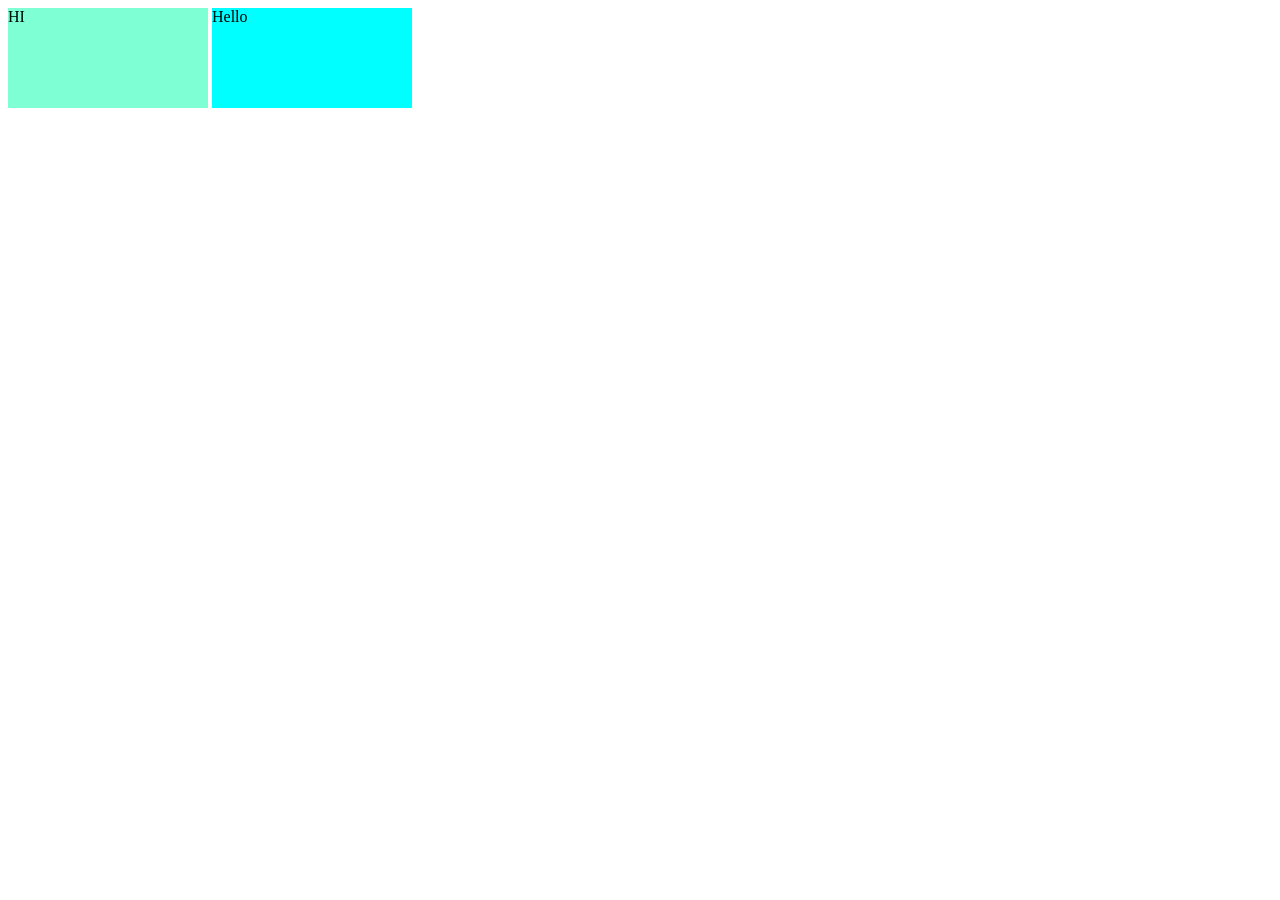
<file: htmlFile/index.html>
<!DOCTYPE html>
<html lang="en">
<head>
    <meta charset="UTF-8">
    <meta name="viewport" content="width=device-width, initial-scale=1.0">
    <title>Document</title>
    <style>
        div{
            background-color: aquamarine;
            height: 100px;
            width: 200px;
            display: inline-block;
        }
        span{
            background-color: aqua;
            height: 100px;
            width: 200px;
            display: inline-block;
        }
    </style>
</head>
<body>
    <div>HI</div>
    <span>Hello</span>
</body>
</html>
</file>
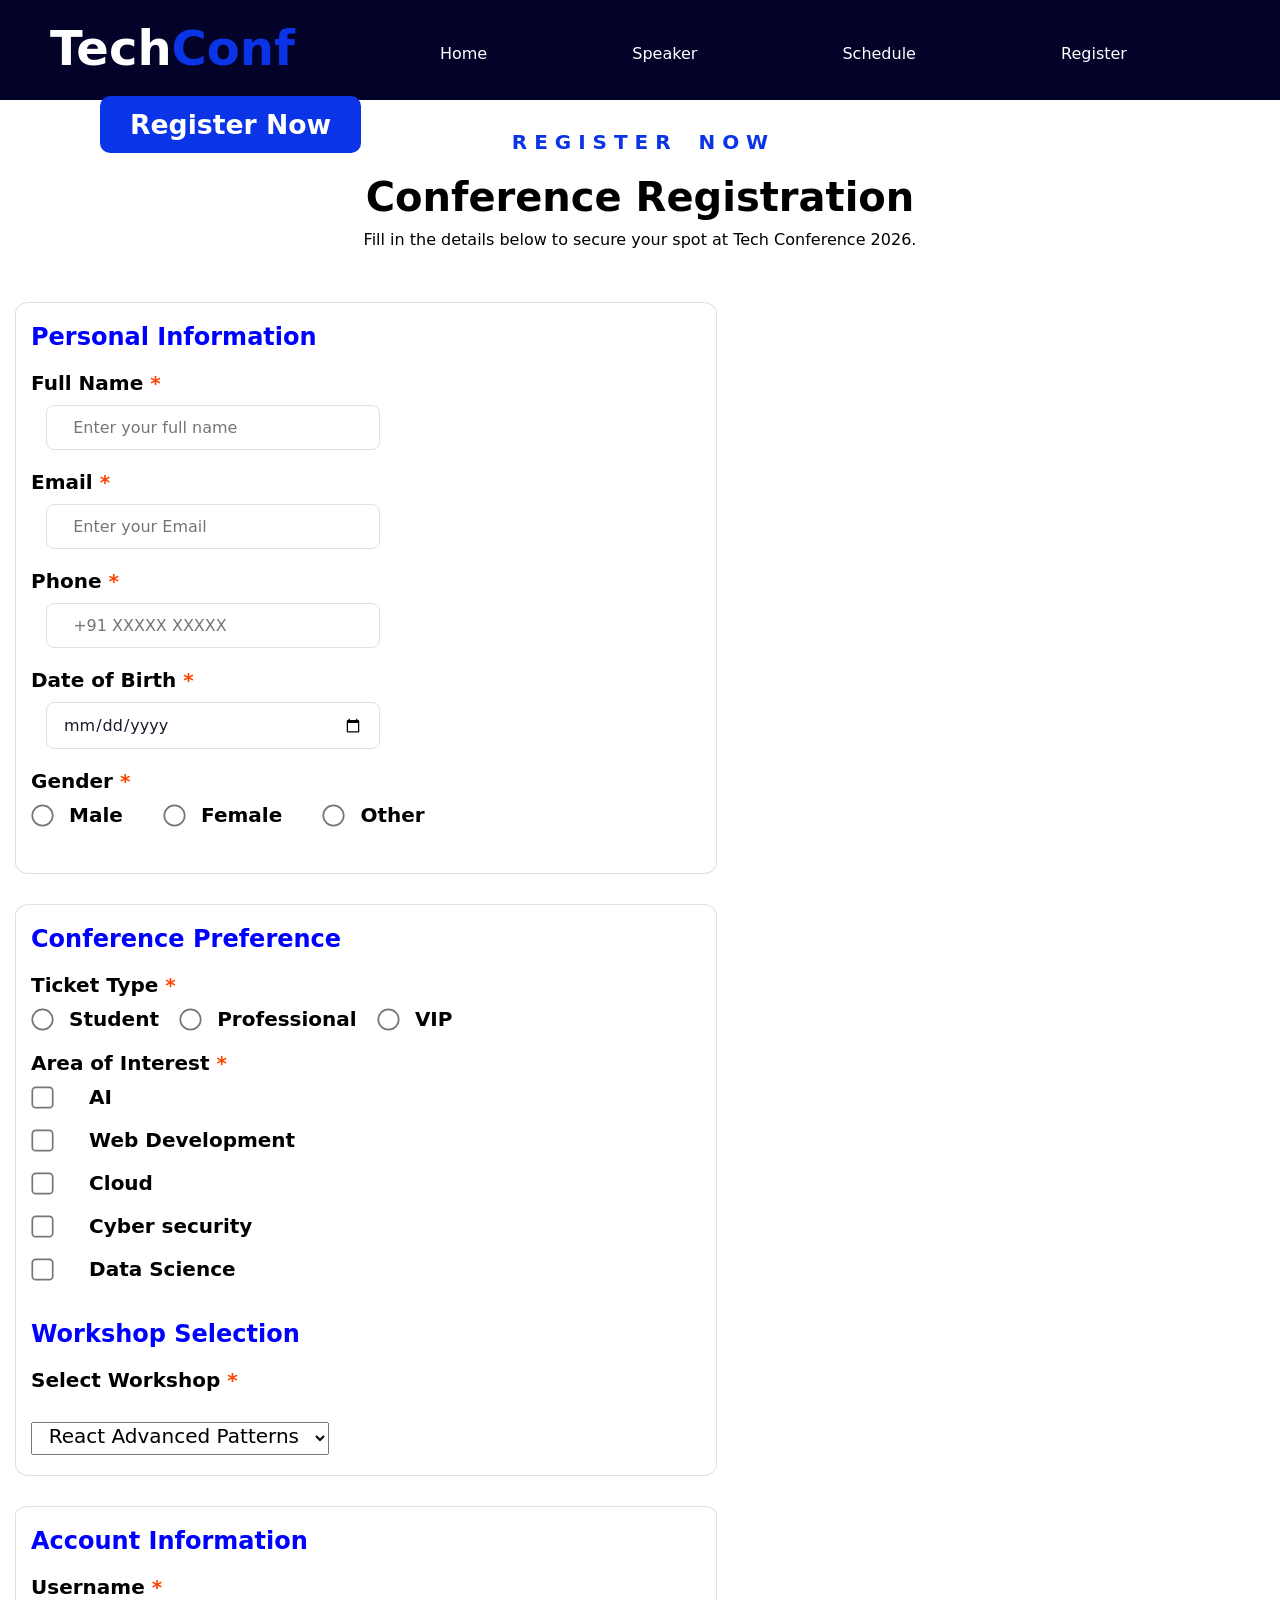
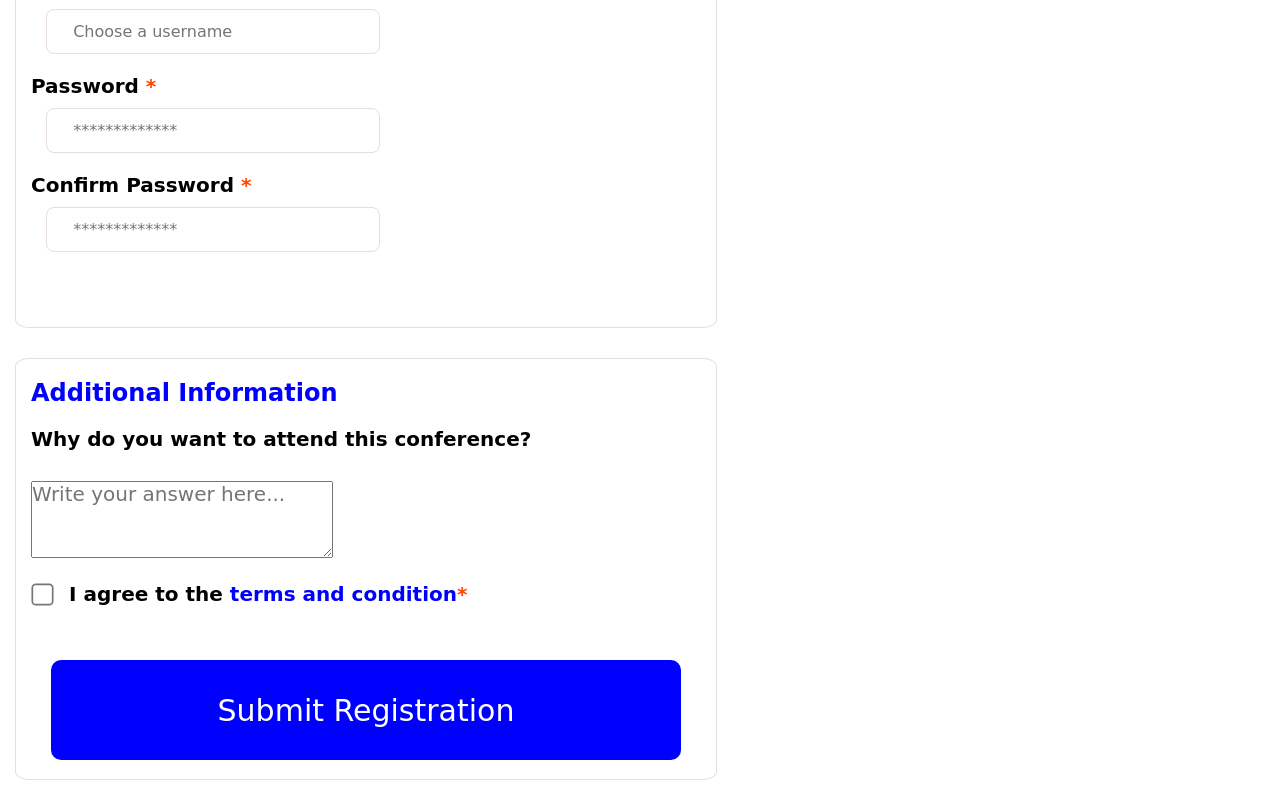
<file: Assinment&Practise/Assignment_12-Sept-2026.html>
<!doctype html>
<html lang="en">

<head>
  <meta charset="UTF-8" />
  <meta name="viewport" content="width=device-width, initial-scale=1.0" />
  <title>Document</title>
  <style>
    * {
      font-family:
        system-ui,
        -apple-system,
        BlinkMacSystemFont,
        "Segoe UI",
        Roboto,
        Oxygen,
        Ubuntu,
        Cantarell,
        "Open Sans",
        "Helvetica Neue",
        sans-serif;
      padding: 0px;
      margin: 0px;
    }

    #navbar {
      position: sticky;
      top: 0px;
      background-color: rgb(3, 3, 42);
      height: 100px;
      z-index: 10;
    }

    #heading {
      padding-top: 20px;
      padding-left: 50px;
      color: white;
      display: inline-block;
      vertical-align: middle;
    }

    #Tech {
      color: white;
      font-size: 48px;
    }

    #Conf {
      color: rgb(12, 52, 231);
      font-size: 48px;
    }

    #Home {
      padding-top: 30px;
      padding-left: 140px;
      color: white;
      display: inline-block;
      vertical-align: middle;
    }

    #Speaker {
      padding-top: 30px;
      padding-left: 140px;
      color: white;
      display: inline-block;
      vertical-align: middle;
    }

    #Schedule {
      padding-top: 30px;
      padding-left: 140px;
      color: white;
      display: inline-block;
      vertical-align: middle;
    }

    #Register {
      padding-top: 30px;
      padding-left: 140px;
      color: white;
      display: inline-block;
      vertical-align: middle;
    }

    #button {
      padding-top: 20px;
      padding-left: 100px;
      color: white;
      display: inline-block;
      vertical-align: middle;
    }

    #Button-Register {
      background-color: rgb(12, 52, 231);
      padding: 13px 30px;
      border-radius: 10px;
      color: white;
      border: none;
    }

    #Toppest-Line {
      padding-top: 30px;
      color: rgb(12, 52, 231);
      display: inline-block;
      vertical-align: middle;
      font-size: 20px;
      padding-bottom: 20px;
      font-weight: bolder;
    }

    #Heading-1 {
      padding-bottom: 10px;
      font-size: 40px;
    }

    #After-navbar {
      font-family:
        sinar Cambria,
        Cochin,
        Georgia,
        Times,
        "Times New Roman",
        serif;
    }

    #main {
      width: 100%;
    }

    #personal-information {
      margin: 15px;
      border: 1px solid rgb(232, 221, 221);
      height: 570px;
      width: 700px;
      border-radius: 2%;
      display: inline-block;
      vertical-align: top;
    }

    #Personal-information {
      padding-left: 15px;
      color: blue;
      padding-top: 20px;
    }

    #Full-Name {
      padding-top: 20px;
      padding-bottom: 10px;
      padding-left: 15px;
      font-size: 20px;
      font-weight: bold;
      display: block;
    }

    .Full-name {
      margin-left: 30px;
      font-size: 20px;
      display: block;
      padding-top: 5px;
      padding-bottom: 5px;
      border-radius: 10px;
      border: 1px solid rgb(232, 221, 221);
      width: 300px;
      border-radius: 8px;
      padding: 12px 16px;
      font-size: 16px;
      color: #1a1a2e;
      display: block;
    }

    #Email {
      padding-top: 20px;
      padding-bottom: 10px;
      padding-left: 15px;
      font-size: 20px;
      font-weight: bold;
      display: block;
    }

    #Phone {
      padding-top: 20px;
      padding-bottom: 10px;
      padding-left: 15px;
      font-size: 20px;
      font-weight: bold;
      display: block;
    }

    #Date_of_Birth {
      padding-top: 20px;
      padding-bottom: 10px;
      padding-left: 15px;
      font-size: 20px;
      font-weight: bold;
      display: block;
    }

    #Gender {
      padding-top: 20px;
      padding-bottom: 10px;
      padding-left: 15px;
      font-size: 20px;
      font-weight: bold;
      display: block;
    }

    .radio {
      transform: scale(1.7);
      margin-left: 20px;
    }

    #radio_2 {
      transform: scale(1.7);
      margin-left: 40px;
    }

    #radio_3 {
      transform: scale(1.7);
      margin-left: 40px;
    }

    #Male {
      padding-top: 20px;
      padding-bottom: 10px;
      padding-left: 15px;
      font-size: 20px;
      font-weight: bold;
    }

    #Female {
      padding-top: 20px;
      padding-bottom: 10px;
      padding-left: 15px;
      font-size: 20px;
      font-weight: bold;
    }

    #Other {
      padding-top: 20px;
      padding-bottom: 10px;
      padding-left: 15px;
      font-size: 20px;
      font-weight: bold;
    }

    #Conference_Preference {
      margin: 15px;
      border: 1px solid rgb(232, 221, 221);
      height: 570px;
      width: 700px;
      border-radius: 2%;
      display: inline-block;
      vertical-align: top;
    }

    #DropDown {
      padding-bottom: 5px;
      padding-top: 5x;
      margin-top: 20px;
      margin-bottom: 20px;
      margin-left: 15px;
      font-size: 20px;
    }

    #Textarea {
      padding-bottom: 5px;
      padding-top: 5x;
      margin-top: 20px;
      margin-bottom: 20px;
      margin-left: 15px;
      height: 70px;
      font-size: 20px;
      width: 300px;
    }

    #Last_button {
      margin: 35px;
      height: 100px;
      width: 90%;
      font-size: 30px;
      background-color: blue;
      color: white;
      border-radius: 10px;
      border: none;
    }

    #Account-information {
      margin: 15px;
      border: 1px solid rgb(232, 221, 221);
      height: 420px;
      width: 700px;
      border-radius: 2%;
      display: inline-block;
      vertical-align: top;
    }

    #Additional-information {
      margin: 15px;
      border: 1px solid rgb(232, 221, 221);
      height: 420px;
      width: 700px;
      border-radius: 2%;
      display: inline-block;
      vertical-align: top;
    }
  </style>
</head>

<body>
  <div id="navbar">
    <div id="heading">
    
      <span id="Tech"><b>Tech</b></span><span id="Conf"><b>Conf</b></span>
    
    </div>
    
    <div id="Home"><span>Home</span></div>
    
    <div id="Speaker"><span>Speaker</span></div>
    
    <div id="Schedule"><span>Schedule</span></div>
    
    <div id="Register"><span>Register</span></div>
    
    <div id="button">
    
      <button id="Button-Register">
        <h1>Register Now</h1>
      </button>
    
    </div>
  </div>
  
  <div id="After-navbar">
  
    <center>
      <p id="Toppest-Line">R E G I S T E R &nbsp;&nbsp; N O W</p>
  
      <h1 id="Heading-1">Conference Registration</h1>
  
      <p>
        Fill in the details below to secure your spot at Tech Conference 2026.
      </p>
  
    </center>
  </div>
  
  <br /><br />
  
  <div id="main">
    <div id="personal-information">
      
      <h2 id="Personal-information">Personal Information</h2>
      
      <label id="Full-Name" for="Full-name">Full Name <span style="color: orangered">*</span></label>
      <input type="text" placeholder="  Enter your full name" id="Full-name" class="Full-name" />
      
      <label for="email" id="Email">Email <span style="color: orangered">*</span></label>
      <input name="Female" type="text" placeholder="  Enter your Email " id="email" class="Full-name" />
      
      <label for="phone" id="Phone">Phone <span style="color: orangered">*</span></label>
      <input type="text" placeholder="  +91 XXXXX XXXXX " id="phone" class="Full-name" />
      
      <label id="Date_of_Birth" for="DOB">Date of Birth <span style="color: orangered">*</span></label>
      <input type="date" id="DOB" class="Full-name" />
      
      <label id="Gender">Gender<span style="color: orangered"> *</span></label>
      <input type="radio" id="radio" name="gender" class="radio" class="Full-name" />
      
      <label for="radio" id="Male">Male</label>
      <input type="radio" id="radio_2" name="gender" class="radio" class="Full-name" />
      
      <label for="radio_2" id="Female">Female</label>
      <input type="radio" id="radio_3" name="gender" class="radio" class="Full-name" />
      
      <label for="radio_3" id="Other">Other</label>
    </div>
    <div id="Conference_Preference">

      <h2 id="Personal-information">Conference Preference</h2>

      <label id="Gender">Ticket Type<span style="color: orangered"> *</span></label>
      <input type="radio" id="radioStudent" name="gender" class="radio" />

      <label for="radioStudent" id="Male">Student</label>
      <input type="radio" id="radioProfessional" name="gender" class="radio" />

      <label for="radioProfessional" id="Female">Professional</label>
      <input type="radio" id="VIP" name="gender" class="radio" />
      
      <label for="VIP" id="Other">VIP</label>

      <label id="Gender">Area of Interest<span style="color: orangered"> *</span></label>
      <input type="checkbox" id="radio-Ai" name="gender" class="radio" />
      
      <label for="radio-Ai" id="Male" class="radio">AI</label><br /><br />
      <input type="checkbox" id="radio-Webdev" name="gender" class="radio" />
      
      <label for="radio-Webdev" id="Male" class="radio">Web Development</label><br /><br />
      <input type="checkbox" id="radio-Cloud" name="gender" class="radio" />
      
      <label for="radio-Cloud" id="Male" class="radio">Cloud</label><br /><br />
      <input type="checkbox" id="radio-CS" name="gender" class="radio" />
      
      <label for="radio-CS" class="radio" id="Male">Cyber security</label><br /><br />
      <input type="checkbox" id="radio-DS" name="gender" class="radio" />
      
      <label for="radio-DS" class="radio" id="Male">Data Science</label><br /><br />
      
      <h2 id="Personal-information">Workshop Selection</h2>
      
      <label id="Gender">Select Workshop<span style="color: orangered"> *</span></label>
  
      <select id="DropDown">
        <option disabled selected hidden>
          &nbsp;&nbsp;React Advanced Patterns&nbsp;&nbsp;
        </option>
  
      </select>
    </div>
    
    <div id="Account-information">
  
      <h2 id="Personal-information">Account Information</h2>
  
      <label id="Full-Name" for="Username">Username <span style="color: orangered">*</span></label>
      <input type="text" placeholder="  Choose a username" id="Username" class="Full-name" />
  
      <label id="Email" for="Password">Password <span style="color: orangered">*</span></label>
      <input type="text" placeholder="  ************* " id="Password" class="Full-name" />
  
      <label id="Phone" for="C_password">Confirm Password <span style="color: orangered">*</span></label>
      <input type="text" placeholder="  ************* " id="C_password" class="Full-name" />
    </div>
  
    <div id="Additional-information">
  
      <h2 id="Personal-information">Additional Information</h2>
  
      <label for="Textarea" id="Full-Name">Why do you want to attend this conference?</label>
      <textarea name="" id="Textarea" placeholder="Write your answer here... "></textarea><br />
  
      <input type="checkbox" id="T&C" name="gender" class="radio" />
  
      <label id="Male" for="T&C">I agree to the <span style="color: blue"><a href="https://github.com/SAIMPACT"
            style="color: blue; text-decoration: none;">terms and condition</a></span><span
          style="color: orangered">*</span>
      </label>
  
          <br /><br />
  
          <button id="Last_button">Submit Registration</button>
    </div>
  </div>
</body>

</html>
</file>
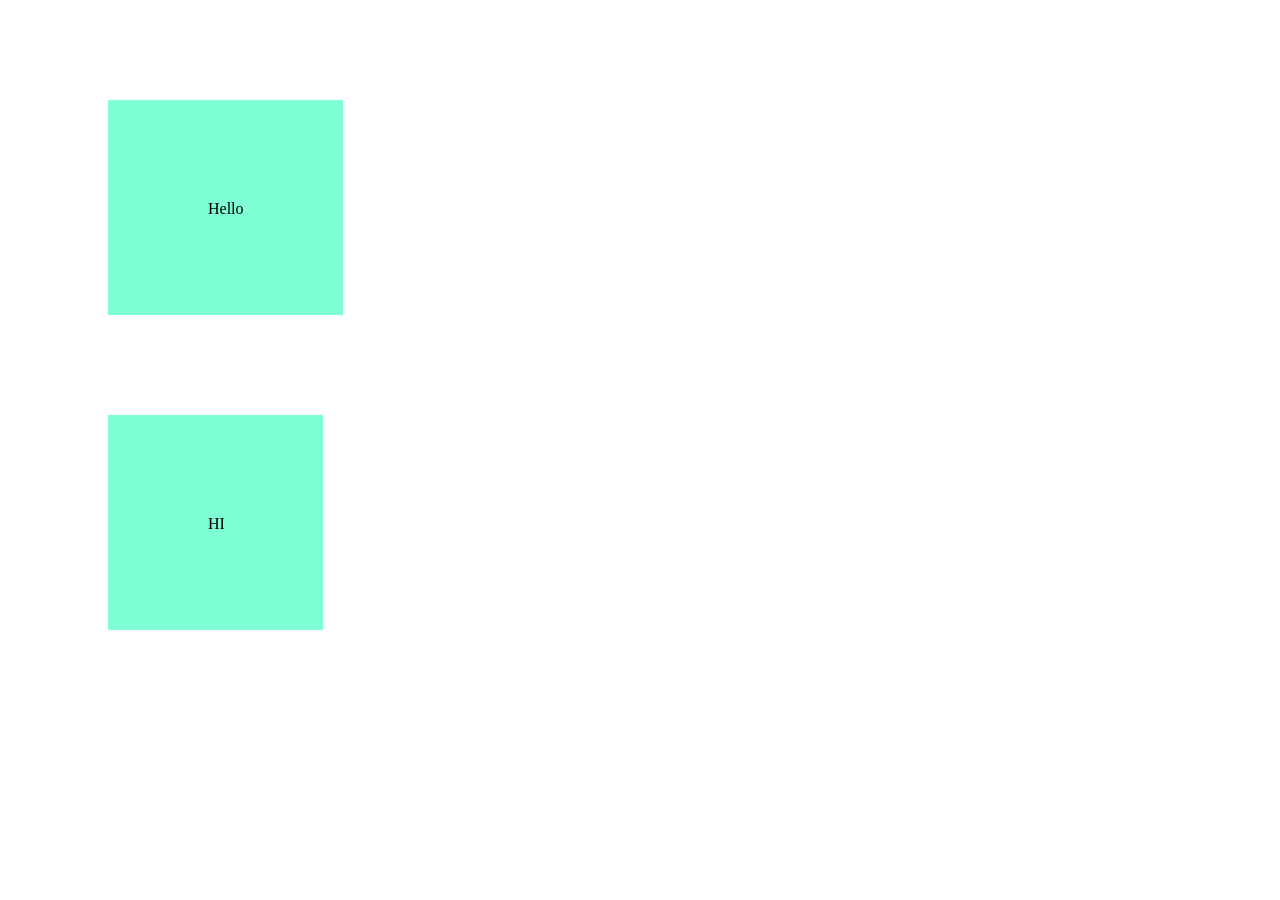
<file: Assinment&Practise/cssPractise.html>
<!DOCTYPE html>
<html lang="en">
<head>
    <meta charset="UTF-8">
    <meta name="viewport" content="width=device-width, initial-scale=1.0">
    <title>Document</title>
</head>
<style>
    div{
        height: 15px;
        width: 15px;
        background-color: aquamarine;
        margin: 100px;
        padding: 100px;
    }
    #hi{
        width: 35px;
    }
</style>
<body>
    <div id="hi">Hello</div>
    <div>HI</div>
</body>
</html>
</file>
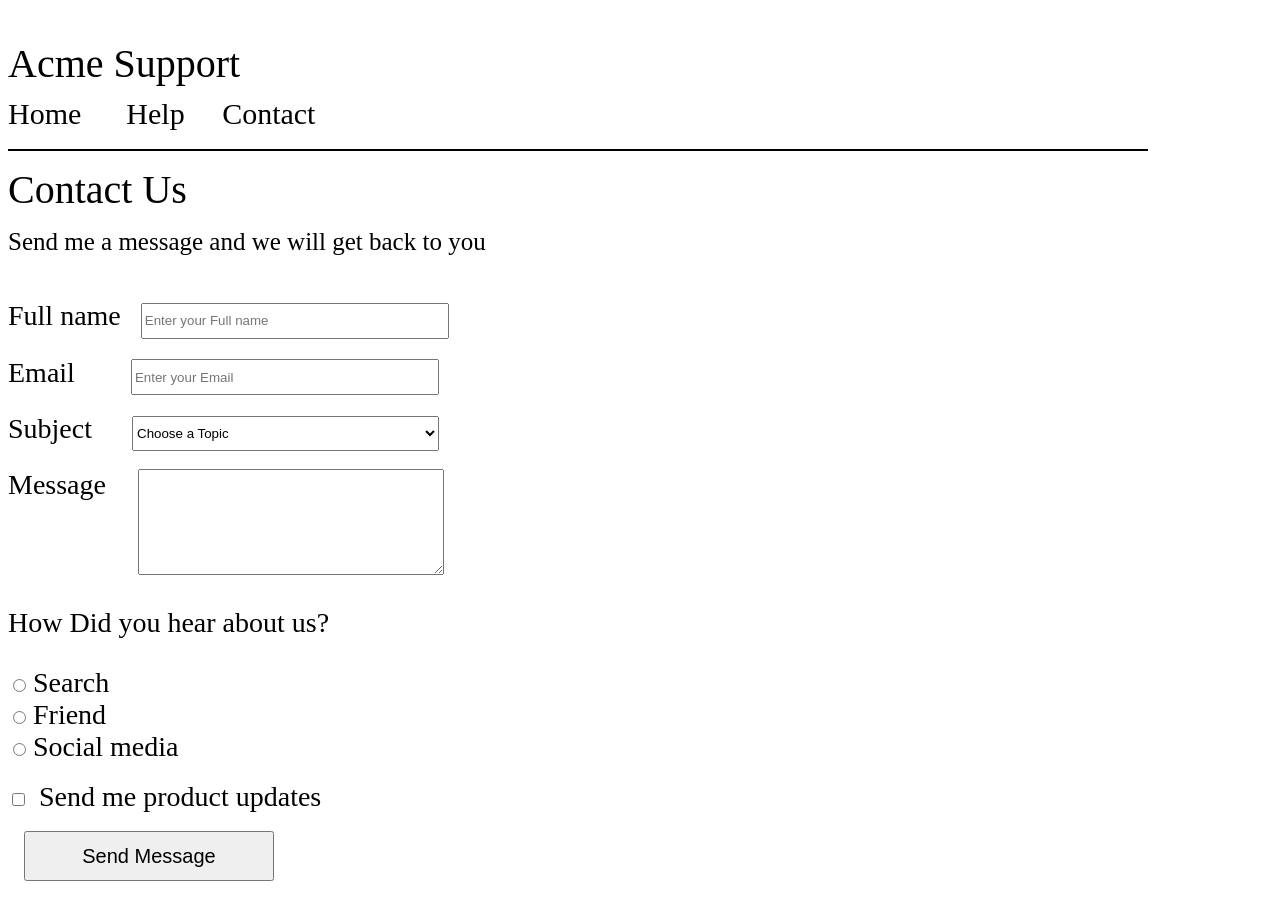
<file: Assinment&Practise/selfPractice.html>
<!doctype html>
<html lang="en">
  <head>
    <meta charset="UTF-8" />
    <meta name="viewport" content="width=device-width, initial-scale=1.0" />
    <title>Document</title>
    <style>
      body {
        font-family: Caveat;
      }
    </style>
  </head>
  <body>
    <p style="font-size: 40px">Acme Support <br><span style="font-size: 30px">Home &emsp; Help &emsp;Contact</span><hr style="margin-top: -25px; margin-bottom: -25px; width: 90%; margin-left: 0;border: 1px solid black; ;">
    </p>
    <p style="font-size: 40px">Contact Us <br><span style="margin-top: -25px; margin-bottom: -25px; font-size: 25px">Send me a message and we will get back to you</span></p>
    <label style="font-size: 28px; margin-top: -25px; margin-bottom: -25px;" for="Full_name">Full name</label>&emsp;
    <input
      placeholder="Enter your Full name"
      type="text"
      style="width: 300px; height: 30px"
      id="Full_name"
    />
    <br /><br />
    <label style="font-size: 28px" for="Email">Email</label
    >&emsp;&emsp;&emsp;&nbsp;
    <input
      placeholder="Enter your Email"
      type="text"
      style="width: 300px; height: 30px"
      id="Email"
    />
    <br /><br />
    <label style="font-size: 28px" for="Subject">Subject</label
    >&emsp;&emsp;&nbsp;
    <select style="width: 307px; height: 35px" id="Subject" >
      <option value="" disabled selected hidden>Choose a Topic</option>
      <option value="Java">Java</option>
      <option value="Web Dev">Web Dev</option>
      <option value="Maths">Maths</option>
    </select><br><br>
    <label style="font-size: 28px; vertical-align: top;" for="Message">Message</label
    >&emsp;&nbsp;&nbsp;&nbsp;
    <textarea  id="Message" style="width: 300px; height: 100px" ></textarea>
    <p style="font-size: 28px" >How Did you hear about us?</p>
    <input type="radio" name="Refferal" id="Refferal_1">
    <label style="font-size: 28px" for="Refferal_1">Search</label><br>
    <input type="radio" name="Refferal" id="Refferal_2">
    <label style="font-size: 28px" for="Refferal_2">Friend</label><br>
    <input type="radio" name="Refferal" id="Refferal_3">
    <label style="font-size: 28px" for="Refferal_3">Social media</label><br><br>
    <input type="checkbox" id="Product_Name">
    <label style="font-size: 28px" for="Refferal_3">&nbsp;Send me product updates</label><br><br>
    &emsp;<button style="width: 250px; height: 50px; font-size: 20px">Send Message</button>
</body>
</html>
</file>
